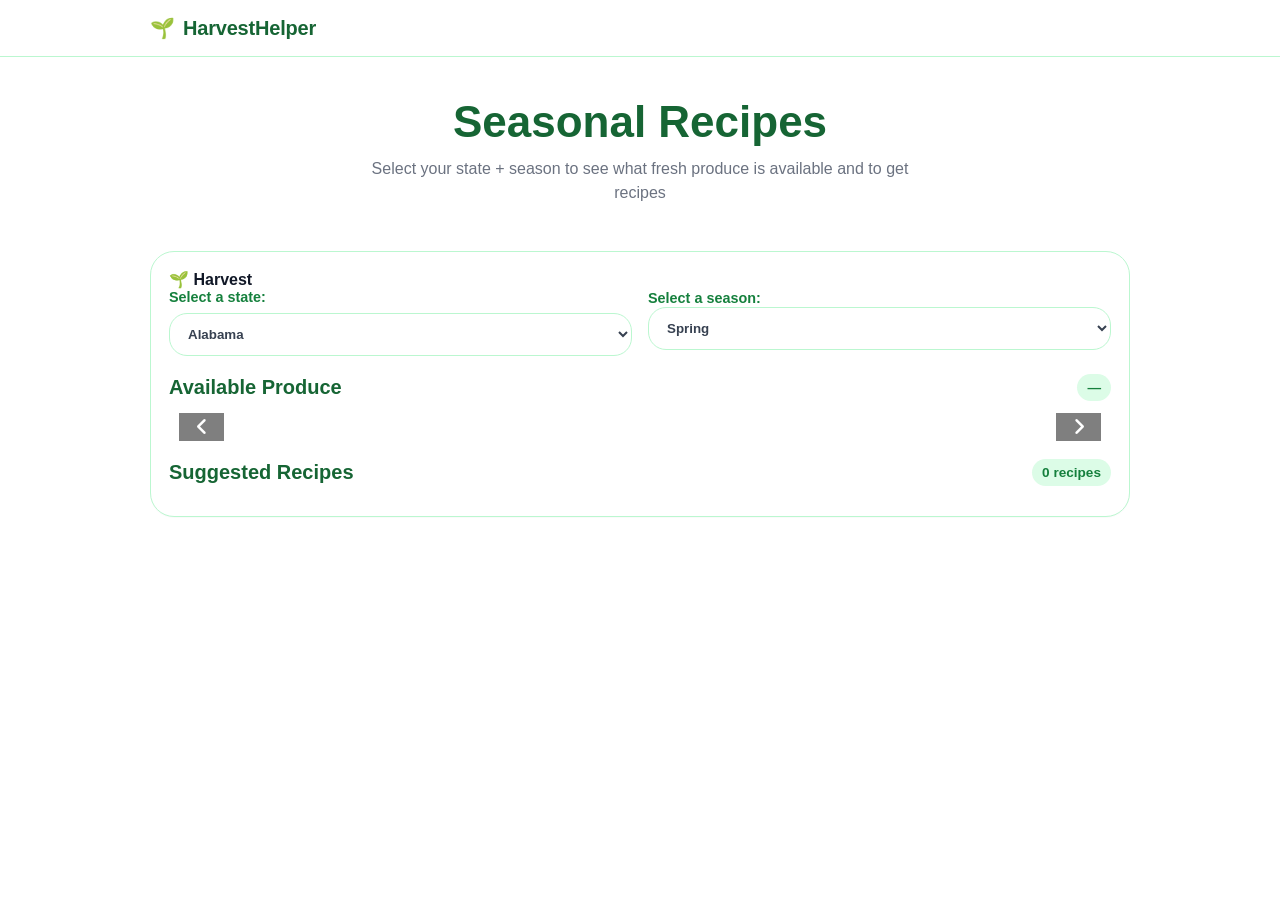
<file: index.html>
<!DOCTYPE html>
<html>
    <head>
        <meta charset="utf-8">
        <title>Seasonal Recipes</title>
        <meta name="description" content="">
        <meta name="viewport" content="width=device-width, initial-scale=1">

        <link rel="stylesheet" href="./css/index.css">

        <!-- Font Awesome CSS Link -->
        <link rel="stylesheet" href="css/fontawesome-free-7.2.0-web/css/all.css">
    </head>
    <body>
    <header class="navbar">
        <div class="container navbar-inner">
            <div class="navbar-left">
            🌱 <span class="brand">HarvestHelper</span>
            </div>
        </div>
    </header>

    <header class="hero">
      <div class="container">
        <h1 class="hero-title">Seasonal Recipes</h1>
        <p class="hero-subtitle">
            Select your state + season to see what fresh produce is available and to get recipes
        </p>
      </div>
    </header>

<main class="page">
    <section class="ui-card">

    <div id="top-header">
        <div class="logo-area">
            <b>&#127793; Harvest</b>
        </div>
    </div>
    <div class="dropdowns">
        <div class="states-select">
            <label for="states-select">Select a state:</label>
        <select name="states" id="states-select" onchange="selectProduce()">
	        <option value="AL">Alabama</option>
	        <option value="AK">Alaska</option>
            <option value="AZ">Arizona</option>
            <option value="AR">Arkansas</option>
            <option value="CA">California</option>
            <option value="CO">Colorado</option>
            <option value="CT">Connecticut</option>
            <option value="DE">Delaware</option>
            <option value="DC">District Of Columbia</option>
            <option value="FL">Florida</option>
            <option value="GA">Georgia</option>
            <option value="HI">Hawaii</option>
            <option value="ID">Idaho</option>
            <option value="IL">Illinois</option>
            <option value="IN">Indiana</option>
            <option value="IA">Iowa</option>
            <option value="KS">Kansas</option>
            <option value="KY">Kentucky</option>
            <option value="LA">Louisiana</option>
            <option value="ME">Maine</option>
            <option value="MD">Maryland</option>
            <option value="MA">Massachusetts</option>
            <option value="MI">Michigan</option>
            <option value="MN">Minnesota</option>
            <option value="MS">Mississippi</option>
            <option value="MO">Missouri</option>
            <option value="MT">Montana</option>
            <option value="NE">Nebraska</option>
            <option value="NV">Nevada</option>
            <option value="NH">New Hampshire</option>
            <option value="NJ">New Jersey</option>
            <option value="NM">New Mexico</option>
            <option value="NY">New York</option>
            <option value="NC">North Carolina</option>
            <option value="ND">North Dakota</option>
            <option value="OH">Ohio</option>
            <option value="OK">Oklahoma</option>
            <option value="OR">Oregon</option>
            <option value="PA">Pennsylvania</option>
            <option value="RI">Rhode Island</option>
            <option value="SC">South Carolina</option>
            <option value="SD">South Dakota</option>
            <option value="TN">Tennessee</option>
            <option value="TX">Texas</option>
            <option value="UT">Utah</option>
            <option value="VT">Vermont</option>
            <option value="VA">Virginia</option>
            <option value="WA">Washington</option>
            <option value="WV">West Virginia</option>
            <option value="WI">Wisconsin</option>
            <option value="WY">Wyoming</option>
        </select>
        </div>
        <div class="seasons-select">
        <label for="seasons-select">Select a season:</label>
        <select name="seasons" id="seasons-select" onchange="selectProduce()">
            <option value="spring">Spring</option>
            <option value="summer">Summer</option>
            <option value="fall">Fall</option>
            <option value="winter">Winter</option>
        </select>
        </div>
    
    </div>

    <div class="section-header">
        <h2 class="section-title">Available Produce</h2>
        <span class="count-pill" id="produceCount">—</span>
    </div> 

        
        <div class="slider-container">
            <button class="prev-btn" aria-label="Previous"><i class="fa-solid fa-angle-left"></i></button>
            
            
            <div class="slider">

            </div>

            <button class="next-btn"><i class="fa-solid fa-angle-right"></i></button>
        </div>
        <div class="section-header">
            <h2 class="section-title">Suggested Recipes</h2>
            <span class="count-pill" id="recipeCount">0 recipes</span>
        </div>

       
        <div class="recipe-grid" id="pageRecipeGrid"></div>

        </main>



      
        <!-- produce modal -->
        <dialog id="produceModal" class="produce-modal">
        <button class="modal-close" aria-label="Close"><i class="fa-solid fa-xmark"></i></button>

        <!-- HERO -->
        <div class="produce-modal-hero">
            <img id="modalImage" class="produce-modal-image" alt="">
            <div class="produce-modal-hero-overlay"></div>

            <div class="produce-modal-hero-text">
            <h2 id="modalTitle" class="produce-modal-title"></h2>
            <span class="produce-modal-pill" id="modalSeasonPill" style="display:none;"></span>
            </div>
        </div>

        <!-- BODY -->
        <div class="produce-modal-body">
            <div class="section-header">
            <h3 class="section-title">Recipes</h3>
            <span class="count-pill" id="modalRecipeCount">—</span>
            </div>

            <div id="modalRecipeGrid" class="recipe-grid"></div>
        </div>
        </dialog>

    

        <!-- recipe modal -->
        <dialog id="recipeModal" class="recipe-modal">
        <button class="recipe-modal-close" aria-label="Close recipe modal">
            <i class="fa-solid fa-xmark"></i>
        </button>

        <!-- Hero image -->
        <div class="recipe-modal-hero">
            <img id="recipeModalImage" class="recipe-modal-image" alt="">
            <div class="recipe-modal-hero-overlay"></div>
        </div>

        <!-- Content -->
        <div class="recipe-modal-body">
            <h2 id="recipeModalTitle" class="recipe-modal-title"></h2>

            <p id="recipeModalDesc" class="recipe-modal-desc" style="display:none;"></p>

            <div id="recipeModalTags" class="recipe-modal-tags" style="display:none;"></div>

            <div class="recipe-modal-pills">
            <div class="recipe-pill" id="recipeModalTime" style="display:none;">⏱ —</div>
            <div class="recipe-pill" id="recipeModalDifficulty" style="display:none;">👩‍🍳 —</div>
            <div class="recipe-pill" id="recipeModalServings" style="display:none;">👥 —</div>
            </div>

            <a id="recipeModalLink" class="recipe-modal-link" href="#" target="_blank" rel="noopener" style="display:none;">
            View full recipe
            </a>

            <div class="recipe-modal-section">
            <h3 class="recipe-modal-h3">Ingredients</h3>
            <ul id="recipeModalIngredients" class="recipe-modal-list"></ul>
            </div>

            <div class="recipe-modal-section">
            <h3 class="recipe-modal-h3">Instructions</h3>
            <ol id="recipeModalSteps" class="recipe-modal-steps"></ol>
            </div>
        </div>
        </dialog>



        <!-- Recipes added via JavaScript -->
    

        <script src="js/index.js"></script>
        <script src="js/fetch_spoonacular.js"></script>
        </body>
</html>
</file>
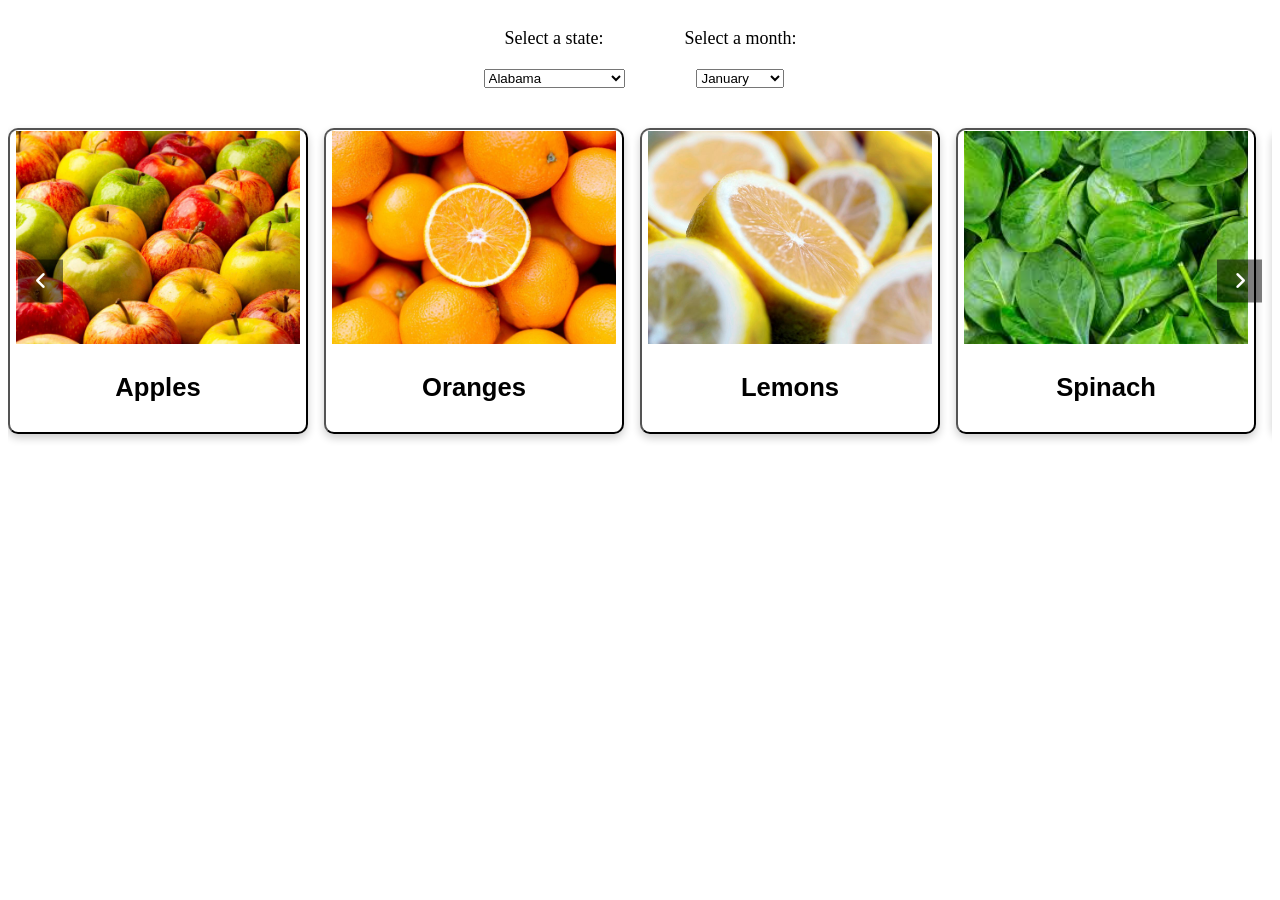
<file: project-1-main/index.html>
<!DOCTYPE html>
<html>
    <head>
        <meta charset="utf-8">
        <title>Seasonal Recipes</title>
        <meta name="description" content="">
        <meta name="viewport" content="width=device-width, initial-scale=1">

        <link rel="stylesheet" href="./css/index.css">

        <!-- Font Awesome CSS Link -->
        <link rel="stylesheet" href="css/fontawesome-free-7.2.0-web/css/all.css">
    </head>
    <body>
    <div class="dropdowns">
        <div class="states-select">
            <label for="states-select">Select a state:</label>
        <select name="states" id="states-select">
	        <option value="AL">Alabama</option>
	        <option value="AK">Alaska</option>
            <option value="AZ">Arizona</option>
            <option value="AR">Arkansas</option>
            <option value="CA">California</option>
            <option value="CO">Colorado</option>
            <option value="CT">Connecticut</option>
            <option value="DE">Delaware</option>
            <option value="DC">District Of Columbia</option>
            <option value="FL">Florida</option>
            <option value="GA">Georgia</option>
            <option value="HI">Hawaii</option>
            <option value="ID">Idaho</option>
            <option value="IL">Illinois</option>
            <option value="IN">Indiana</option>
            <option value="IA">Iowa</option>
            <option value="KS">Kansas</option>
            <option value="KY">Kentucky</option>
            <option value="LA">Louisiana</option>
            <option value="ME">Maine</option>
            <option value="MD">Maryland</option>
            <option value="MA">Massachusetts</option>
            <option value="MI">Michigan</option>
            <option value="MN">Minnesota</option>
            <option value="MS">Mississippi</option>
            <option value="MO">Missouri</option>
            <option value="MT">Montana</option>
            <option value="NE">Nebraska</option>
            <option value="NV">Nevada</option>
            <option value="NH">New Hampshire</option>
            <option value="NJ">New Jersey</option>
            <option value="NM">New Mexico</option>
            <option value="NY">New York</option>
            <option value="NC">North Carolina</option>
            <option value="ND">North Dakota</option>
            <option value="OH">Ohio</option>
            <option value="OK">Oklahoma</option>
            <option value="OR">Oregon</option>
            <option value="PA">Pennsylvania</option>
            <option value="RI">Rhode Island</option>
            <option value="SC">South Carolina</option>
            <option value="SD">South Dakota</option>
            <option value="TN">Tennessee</option>
            <option value="TX">Texas</option>
            <option value="UT">Utah</option>
            <option value="VT">Vermont</option>
            <option value="VA">Virginia</option>
            <option value="WA">Washington</option>
            <option value="WV">West Virginia</option>
            <option value="WI">Wisconsin</option>
            <option value="WY">Wyoming</option>
        </select>
        </div>
        <div class="months-select">
        <label for="months-select">Select a month:</label>
        <select name="months" id="months-select">
            <option value="January">January</option>
            <option value="February">February</option>
            <option value="March">March</option>
            <option value="April">April</option>
            <option value="May">May</option>
            <option value="June">June</option>
            <option value="July">July</option>
            <option value="August">August</option>
            <option value="September">September</option>
            <option value="October">October</option>
            <option value="November">November</option>
            <option value="December">December</option>
        </select>
        </div>
    </div>
        
        <div class="slider-container">
            <button class="prev-btn" aria-label="Previous"><i class="fa-solid fa-angle-left"></i></button>
            
            
            <div class="slider">
                <button class="card" data-title="Apples" data-image="assets/apples.jpg">
                    <img class="produce-image" src="assets/apples.jpg" alt="Apples">
                    <div class="card-text"><h1>Apples</h1></div>
                </button>

                <button class="card" data-title="Oranges" data-image="assets/oranges.jpg">
                    <img class="produce-image" src="assets/oranges.jpg" alt="Oranges">
                    <div class="card-text"><h1>Oranges</h1></div>
                </button>

                <button class="card" data-title="Lemons" data-image="assets/lemons.jpg">
                    <img class="produce-image" src="assets/lemons.jpg" alt="Lemons">
                    <div class="card-text"><h1>Lemons</h1></div>
                </button>

                <button class="card" data-title="Spinach" data-image="assets/spinach.jpg">
                    <img class="produce-image" src="assets/spinach.jpg" alt="Spinach">
                    <div class="card-text"><h1>Spinach</h1></div>
                </button>

                <button class="card" data-title="Onions" data-image="assets/onions.jpg">
                    <img class="produce-image" src="assets/onions.jpg" alt="Onions">
                    <div class="card-text"><h1>Onions</h1></div>
                </button>
            </div>

            <button class="next-btn"><i class="fa-solid fa-angle-right"></i></button>
        </div>

        <!-- modal -->
        <dialog id="produceModal" class="modal">
            <button class="modal-close"><i class="fa-solid fa-xmark"></i></button>
            <img id="modalImage" class="modal-image">
            <h2 id="modalTitle"></h2>
        </dialog>

        <script src="js/index.js"></script>
        </body>
        </html>
</file>
<file: css/index.css>
/* Main Container */
.slider-container {
    position: relative;
    width: 100%;
    overflow: hidden;
    display: flex;
    align-items: center;
}

/* Slider (Horizontal Scroll) */
.slider {
    display: flex;
    gap: 16px;
    overflow-x: auto;
    scroll-snap-type: x mandatory;
    scroll-behavior: smooth;
    padding: 20px;
    width: 100%;
}

/* dropdown container */
.dropdowns {
    display: flex;
    justify-content: center;
    gap: 20px;
}


/* individual dropdown styling */
.states-select,
.months-select {
    display: flex;
    flex-direction: column;
    justify-content: center;  
    align-items: center;      
    gap: 20px;                
    margin: 20px;
    font-size:18px;
    font-family: Arial, Helvetica, sans-serif;

}


/* Individual Cards */

button {
    padding: 0;
    border: none;
}



.produce-image {
    aspect-ratio: 4 / 3; 
    width: 100%;
    object-fit: cover;
}


.produce-card{
  flex: 0 0 300px;         
  display: flex;
  flex-direction: column;
  background: #fff;
  border-radius: 14px;
  overflow: hidden;
  box-shadow: 0 4px 8px rgba(0,0,0,0.12);
}

/* lock image height so every card matches */
.produce-card .produce-image{
  width: 100%;
  height: 210px;           
  object-fit: cover;
  display: block;
}

/* title area consistent height */
.produce-card .card-text{
  padding: 12px;
  text-align: center;
  min-height: 54px;        
  display: flex;
  align-items: center;
  justify-content: center;
}

/* remove default h1 spacing that makes heights uneven */
.produce-card .card-text h1{
  margin: 0;
  font-size: 1.1rem;
  line-height: 1.2rem;
}


.produce-text {
  padding: 12px;
  font-size: 1.2rem;
  text-align: center;
}
/* Produce modal recipe grid */
#modalRecipeGrid.recipe-grid{
  display: grid;
  grid-template-columns: 1fr;
  gap: 16px;
}

@media (min-width: 760px){
  #modalRecipeGrid.recipe-grid{
    grid-template-columns: repeat(2, 1fr);
  }
}

/* Navigation Buttons */
.prev-btn, .next-btn {
    position: absolute;
    top: 50%;
    transform: translateY(-50%);
    background: rgba(0, 0, 0, 0.5);
    color: white;
    border: none;
    padding: 10px;
    font-size: 20px;
    cursor: pointer;
    z-index: 10;
}

.prev-btn { 
    left: 10px;
}
.next-btn { 
    right: 10px; 
}
/* ===== PRODUCE MODAL (Figma-style) ===== */
.produce-modal{
  border: none;
  padding: 0;
  width: min(1000px, 94vw);
  border-radius: 24px;
  overflow: hidden;
  background: #fff;
  box-shadow: 0 24px 60px rgba(0,0,0,0.25);
  max-height:90vh;
}

.produce-modal::backdrop{
  background: rgba(0,0,0,0.4);
  backdrop-filter: blur(6px);
}

.produce-modal-hero{
  position: relative;
  height: 280px;
  overflow: hidden;
}

.produce-modal-image{
  width: 100%;
  height: 100%;
  object-fit: cover;
  display: block;
}

.produce-modal-hero-overlay{
  position: absolute;
  inset: 0;
  background: linear-gradient(to top, rgba(0,0,0,0.70), rgba(0,0,0,0.15), transparent);
}

.produce-modal-hero-text{
  position: absolute;
  left: 22px;
  bottom: 18px;
  z-index: 2;
  color: #fff;
}

.produce-modal-title{
  margin: 0 0 8px;
  font-size: clamp(1.8rem, 3.2vw, 2.6rem);
  font-weight: 900;
  letter-spacing: -0.02em;
}

.produce-modal-pill{
  display: inline-flex;
  align-items: center;
  padding: 8px 12px;
  border-radius: 999px;
  border: 1px solid rgba(255,255,255,0.35);
  background: rgba(255,255,255,0.18);
  backdrop-filter: blur(10px);
  font-weight: 700;
  font-size: 0.85rem;
}

.produce-modal-body{
  padding: 22px;
  max-height: calc(90vh - 280px);  
  overflow-y: auto;                
}

#modalRecipeGrid{
  margin-top: 10px;
}

@media (min-width: 960px){
  .produce-modal .recipe-grid{
    grid-template-columns: repeat(3, 1fr);
  }
}

/* Modal */
.modal {
  border: none;
  border-radius: 12px;
  padding: 20px;
  text-align: center;
}

.modal::backdrop {
  background: rgba(0,0,0,0.4);
}

.modal-image {
  width: 100%;
  max-width: 400px;
  border-radius: 8px;
}

.modal-close {
  position: absolute;
  top: 10px;
  right: 10px;
  border: none;
  background: white;
  cursor: pointer;
}

/* Recipe Grid */

.recipe-heading {
    font-family: Arial, Helvetica, sans-serif;
    font-size: 2rem;
    text-align: center;
    margin-bottom: 40px;
}


.recipe-card {
    grid-column: span 1;
    grid-row: span 1;
    flex: 0 0 300px; 
    flex-direction: column;
    height: auto;
    background: #ffffff;
    color: #000000;
    font-family: Arial, Helvetica, sans-serif;
    font-size: 0.8rem;
    display: flex;
    align-items: center;
    justify-content: center;
    scroll-snap-align: start;
    border-radius: 10px;
    overflow: hidden;
    box-shadow: 0 4px 8px 0 rgba(0,0,0,0.2);
}

.recipe-image {
    aspect-ratio: 4 / 3; 
    object-fit: cover;
    height: auto;
    width: 100%;
    display: block;
}

.recipe-text {
  font-size: 0.8rem;
  line-height: 1.2rem;
  padding: 12px;
  text-align: center;
}
/* recipe modal*/
.recipe-modal{
  border: none;
  padding: 0;
  width: min(900px, 92vw);
  border-radius: 24px;
  overflow: hidden;
  background: #fff;
  box-shadow: 0 24px 60px rgba(0,0,0,0.25);
  position: relative;
  max-height: 90hv;
}

.recipe-modal::backdrop{
  background: rgba(0,0,0,0.4);
  backdrop-filter: blur(6px);
}

.recipe-modal-close{
  position: absolute;
  top: 14px;
  right: 14px;
  z-index: 5;
  width: 42px;
  height: 42px;
  border-radius: 999px;
  border: none;
  cursor: pointer;
  background: rgba(255,255,255,0.9);
  display:flex;
  align-items:center;
  justify-content:center;
  box-shadow: 0 6px 14px rgba(0,0,0,0.18);
}

.recipe-modal-hero{
  position: relative;
  height: 260px;
  overflow: hidden;
}

.recipe-modal-image{
  width: 100%;
  height: 100%;
  object-fit: cover;
}

.recipe-modal-hero-overlay{
  position:absolute;
  inset:0;
  background: linear-gradient(to top, rgba(0,0,0,0.55), transparent 60%);
}

.recipe-modal-body{
  padding: 26px;

  max-height: calc(90vh - 260px); 
  overflow-y: auto;
}

.recipe-modal-title{
  margin: 0 0 12px;
  font-size: 1.9rem;
  font-weight: 800;
  color: #111827;
}

.recipe-modal-desc{
  margin: 0 0 14px;
  color: #4b5563;
  line-height: 1.6;
}

.recipe-modal-tags{
  display:flex;
  flex-wrap: wrap;
  gap: 8px;
  margin-bottom: 14px;
}

.recipe-modal-tag{
  padding: 6px 10px;
  border-radius: 999px;
  background: #f0fdf4;
  color: #15803d;
  font-size: 0.75rem;
  font-weight: 700;
  border: 1px solid #bbf7d0;
}

.recipe-modal-pills{
  display:flex;
  flex-wrap: wrap;
  gap: 10px;
  margin-bottom: 14px;
}

.recipe-pill{
  display:inline-flex;
  align-items:center;
  gap: 8px;
  padding: 10px 14px;
  border-radius: 999px;
  background: #dcfce7;
  color: #166534;
  font-weight: 800;
  font-size: 0.9rem;
}

.recipe-modal-link{
  display: inline-block;
  margin: 6px 0 18px;
  padding: 12px 16px;
  border-radius: 14px;

  background: var(--green-600);   
  color: #fff;
  text-decoration: none;
  font-weight: 700;

  transition: 0.15s ease;
}

.recipe-modal-link:hover{
  background: var(--green-700);   
}

.recipe-modal-section{
  margin-top: 18px;
}

.recipe-modal-h3{
  margin: 0 0 12px;
  font-size: 1.15rem;
  font-weight: 900;
  color: #166534;
}

/* Ingredients bullets */
.recipe-modal-list{
  list-style: none;
  padding: 0;
  margin: 0;
  display:grid;
  gap: 10px;
}

.recipe-modal-list li{
  display:flex;
  gap: 10px;
  color:#374151;
}

.recipe-modal-dot{
  width: 6px;
  height: 6px;
  border-radius: 999px;
  background: #22c55e;
  margin-top: 8px;
  flex: 0 0 auto;
}

/* Steps numbering */
.recipe-modal-steps{
  margin: 0;
  padding-left: 0;
  list-style: none;
  display:grid;
  gap: 14px;
}

.recipe-modal-step{
  display:flex;
  gap: 12px;
  color:#374151;
}

.recipe-modal-step-num{
  width: 32px;
  height: 32px;
  border-radius: 999px;
  background: #dcfce7;
  color: #166534;
  display:flex;
  align-items:center;
  justify-content:center;
  font-weight: 900;
  flex: 0 0 auto;
}
/* page layout */

:root{
  --green-50:#f0fdf4;
  --green-100:#dcfce7;
  --green-200:#bbf7d0;
  --green-600:#16a34a;
  --green-700:#15803d;
  --green-800:#166534;
  --text:#1f2937;
  --muted:#6b7280;
}

body{
  margin: 0;
  background: white;
  color: var(--text);
  font-family: Arial, Helvetica, sans-serif;
}

.container{
  max-width: 980px;
  margin: 0 auto;
  padding: 0 16px;
}

.site-header{
  padding: 28px 0 10px;
}

.site-title{
  margin: 0;
  font-size: 2rem;
  font-weight: 800;
  color: var(--green-800);
  letter-spacing: -0.02em;
}

.site-subtitle{
  margin: 8px 0 0;
  color: var(--muted);
}

.panel{
  margin: 18px 0 22px;
  padding: 18px;
  background: white;
  border: 1px solid var(--green-200);
  border-radius: 22px;
  box-shadow: 0 1px 0 rgba(0,0,0,0.02);
}

/* Make dropdowns look cleaner */
.dropdowns{
  display: grid;
  grid-template-columns: 1fr;
  gap: 16px;
}

@media (min-width: 700px){
  .dropdowns{ grid-template-columns: 1fr 1fr; }
}

.states-select, .seasons-select{
  margin: 0;       
  gap: 8px;               
  align-items: flex-start;
}

.states-select label, .seasons-select label{
  font-size: 0.9rem;
  font-weight: 700;
  color: var(--green-700);
}

#states-select, #seasons-select{
  width: 100%;
  padding: 12px 14px;
  border-radius: 16px;
  border: 1px solid var(--green-200);
  outline: none;
  font-weight: 600;
  color: #374151;
  background: white;
}

#states-select:focus, #seasons-select:focus{
  border-color: #86efac;
  box-shadow: 0 0 0 4px rgba(134,239,172,0.35);
}

/* Section heads*/
.section-header{
  display: flex;
  align-items: center;
  justify-content: space-between;
  margin: 28px 0 14px;
}

.section-title{
  margin: 0;
  font-size: 1.25rem;
  font-weight: 800;
  color: var(--green-800);
}

.count-pill{
  font-size: 0.85rem;
  font-weight: 700;
  color: var(--green-700);
  background: var(--green-100);
  padding: 6px 10px;
  border-radius: 999px;
}


 
.recipe-card{
  background: white;
  border-radius: 14px;
  overflow: hidden;
  box-shadow: 0 2px 10px rgba(0,0,0,0.08);
  border: 1px solid rgba(0,0,0,0.06);
}
.recipe-card:hover{
  box-shadow: 0 6px 18px rgba(0,0,0,0.12);
  transform: translateY(-1px);
  transition: 0.15s ease;
}

/* Keep title block inside the card */
.recipe-text{
  line-height: 1.2rem; 
}

/* Slider spacing a bit nicer */
.slider{
    align-items:stretch;
    padding: 14px;
}

/*NAVBARRR*/

.navbar{
  border-bottom: 1px solid var(--green-200);
  background: white;
}

.navbar-inner{
  display: flex;
  align-items: center;
  justify-content: space-between;
  padding: 16px 0;
}

.navbar-left{
  font-weight: 800;
  color: var(--green-800);
  font-size: 1.25rem;
  display: flex;
  align-items: center;
  gap: 8px;
}

.brand{
  letter-spacing: -0.01em;
}

.navbar-links{
  display: flex;
  gap: 26px;
}

.navbar-links a{
  text-decoration: none;
  color: var(--green-700);
  font-weight: 600;
  font-size: 0.95rem;
}

.navbar-links a:hover{
  color: var(--green-600);
}

/* mobile */
@media (max-width: 640px){
  .navbar-links{
    gap: 14px;
    font-size: 0.9rem;
  }
}


:root{
  --green-50:#f0fdf4;
  --green-100:#dcfce7;
  --green-200:#bbf7d0;
  --green-300:#86efac;
  --green-500:#22c55e;
  --green-700:#15803d;
  --green-800:#166534;
  --text:#111827;
  --muted:#6b7280;
}


.page{
  max-width: 980px;
  margin: 0 auto;
  padding: 24px 16px 60px;
}

/* NAVBAR */
.nav{
  background: #fff;
  border-bottom: 1px solid var(--green-200);
}
.nav-inner{
  max-width: 1120px;
  margin: 0 auto;
  padding: 0 16px;
  height: 64px;
  display: flex;
  align-items: center;
}
.brand{
  display: flex;
  align-items: center;
  gap: 10px;
  cursor: pointer;
}
.brand-icon{
  width: 36px;
  height: 36px;
  border-radius: 999px;
  background: var(--green-500);
  color: #fff;
  display: grid;
  place-items: center;
}
.brand-name{
  font-size: 1.25rem;
  font-weight: 800;
  color: var(--green-800);
  letter-spacing: -0.02em;
}

/* HERO */
.hero{
  padding: 40px 0 22px;
  text-align: center;
}
.hero-title{
  margin: 0 0 10px;
  font-size: clamp(2rem, 4vw, 2.75rem);
  font-weight: 800;
  color: var(--green-800);
}
.hero-subtitle{
  margin: 0 auto;
  max-width: 560px;
  color: var(--muted);
  line-height: 1.5;
}

/* carda container like rounded-3xl border-green-200 */
.ui-card{
  background: #fff;
  border: 1px solid var(--green-200);
  border-radius: 24px;
  padding: 18px;
  box-shadow: 0 1px 0 rgba(0,0,0,0.02);
  margin-bottom: 18px;
}

.dropdowns{
  display: grid;
  grid-template-columns: 1fr;
  gap: 16px;
  justify-content: stretch;
  align-items: start;
  margin: 0; 
}
@media (min-width: 720px){
  .dropdowns{ grid-template-columns: 1fr 1fr; }
}


.states-select,
.seasons-select{
  margin: 0; 
  gap: 8px;
  align-items: flex-start;
}

.states-select label,
.seasons-select label{
  font-size: 0.9rem;
  font-weight: 700;
  color: var(--green-700);
}

#states-select, #seasons-select{
  width: 100%;
  padding: 12px 14px;
  border-radius: 18px;
  border: 1px solid var(--green-200);
  outline: none;
  font-weight: 600;
  color: #374151;
  background: #fff;
}
#states-select:focus, #seasons-select:focus{
  border-color: var(--green-300);
  box-shadow: 0 0 0 4px rgba(134,239,172,0.35);
}

/* Section header pills */
.section-header{
  display: flex;
  align-items: center;
  justify-content: space-between;
  margin: 18px 0 12px;
}
.section-title{
  margin: 0;
  font-size: 1.25rem;
  font-weight: 800;
  color: var(--green-800);
}
.count-pill{
  font-size: 0.85rem;
  font-weight: 700;
  color: var(--green-700);
  background: var(--green-100);
  padding: 6px 10px;
  border-radius: 999px;
}

/* Produce cards */
.produce-card{
  border: 1px solid var(--green-200);
  border-radius: 24px;
  overflow: hidden;
  background: #fff;
  box-shadow: 0 1px 0 rgba(0,0,0,0.02);
  transition: 0.15s ease;
}
.produce-card:hover{
  box-shadow: 0 10px 18px rgba(0,0,0,0.10);
  transform: translateY(-2px);
}
.produce-card .card-text{
  padding: 14px 16px;
}
.produce-card .card-text h1{
  margin: 0;
  font-size: 1.05rem;
  font-weight: 700;
  color: #111827;
}

/* Recipe card */
.recipe-card{
  border: 1px solid var(--green-200);
  border-radius: 24px;
  overflow: hidden;
  background: #fff;
  transition: 0.15s ease;
}
.recipe-card:hover{
  box-shadow: 0 10px 18px rgba(0,0,0,0.10);
  transform: translateY(-2px);
}
.recipe-card .recipe-text{
  padding: 14px 16px;
  font-weight: 600;
  color: #111827;
}

/* Recipe card inner layout */
.recipe-content{
  padding: 14px 16px;
  display: flex;
  flex-direction: column;
  gap: 10px;
}

/* Pills row */
.recipe-pill-row{
  display: flex;
  gap: 10px;
  flex-wrap: wrap;
}

/* Single pill */
.recipe-pill{
  display: inline-flex;
  align-items: center;
  gap: 6px;
  padding: 6px 10px;
  border-radius: 999px;
  background: var(--green-100);
  color: var(--green-800);
  border: 1px solid var(--green-200);
  font-size: 0.8rem;
  font-weight: 700;
}

/* Recipe grid responsive */
.recipe-grid{
  display: grid;
  grid-template-columns: 1fr;
  gap: 16px;
}

@media (min-width: 640px){
  .recipe-grid{ grid-template-columns: repeat(2, 1fr); }
}
@media (min-width: 960px){
  .recipe-grid{ grid-template-columns: repeat(3, 1fr); }
}

@media screen and (max-width: 650px) {
    .recipe-card{
        grid-column: span 2;
    }  
}

@media screen and (max-width: 350px) {
    .recipe-card {
        grid-column: span 4;
    }  
}
</file>
<file: project-1-main/css/index.css>
/* Main Container */
.slider-container {
    position: relative;
    width: 100%;
    overflow: hidden;
    display: flex;
    align-items: center;
}

/* Slider (Horizontal Scroll) */
.slider {
    display: flex;
    gap: 16px;
    overflow-x: auto;
    scroll-snap-type: x mandatory;
    scroll-behavior: smooth;
    padding: 20px;
    width: 100%;
}

/* dropdown container */
.dropdowns {
    display: flex;
    justify-content: center;
    gap: 20px;
}


/* individual dropdown styling */
.states-select,
.months-select {
    display: flex;
    flex-direction: column;
    justify-content: center;  
    align-items: center;      
    gap: 20px;                
    margin: 20px;
    font-size:18px;
}



/* Individual Cards */
.card {
    flex: 0 0 300px; /* Card width */
    flex-direction: column;
    height: auto;
    background: #ffffff;
    color: #000000;
    font-family: Arial, Helvetica, sans-serif;
    font-size: 0.8rem;
    display: flex;
    align-items: center;
    justify-content: center;
    scroll-snap-align: start;
    border-radius: 10px;
    overflow: hidden;
    box-shadow: 0 4px 8px 0 rgba(0,0,0,0.2);
}

.produce-image {
    aspect-ratio: 4 / 3; 
    width: 100%;
    object-fit: cover;
}

.card-text {
  padding: 12px;
  text-align: center;
}


/* Navigation Buttons */
.prev-btn, .next-btn {
    position: absolute;
    top: 50%;
    transform: translateY(-50%);
    background: rgba(0, 0, 0, 0.5);
    color: white;
    border: none;
    padding: 10px;
    font-size: 20px;
    cursor: pointer;
    z-index: 10;
}

.prev-btn { 
    left: 10px;
}
.next-btn { 
    right: 10px; 
}


/* Modal */
.modal {
  border: none;
  border-radius: 12px;
  padding: 20px;
  text-align: center;
}

.modal::backdrop {
  background: rgba(0,0,0,0.4);
}

.modal-image {
  width: 100%;
  max-width: 400px;
  border-radius: 8px;
}

.modal-close {
  position: absolute;
  top: 10px;
  right: 10px;
  border: none;
  background: white;
  cursor: pointer;
}
</file>
